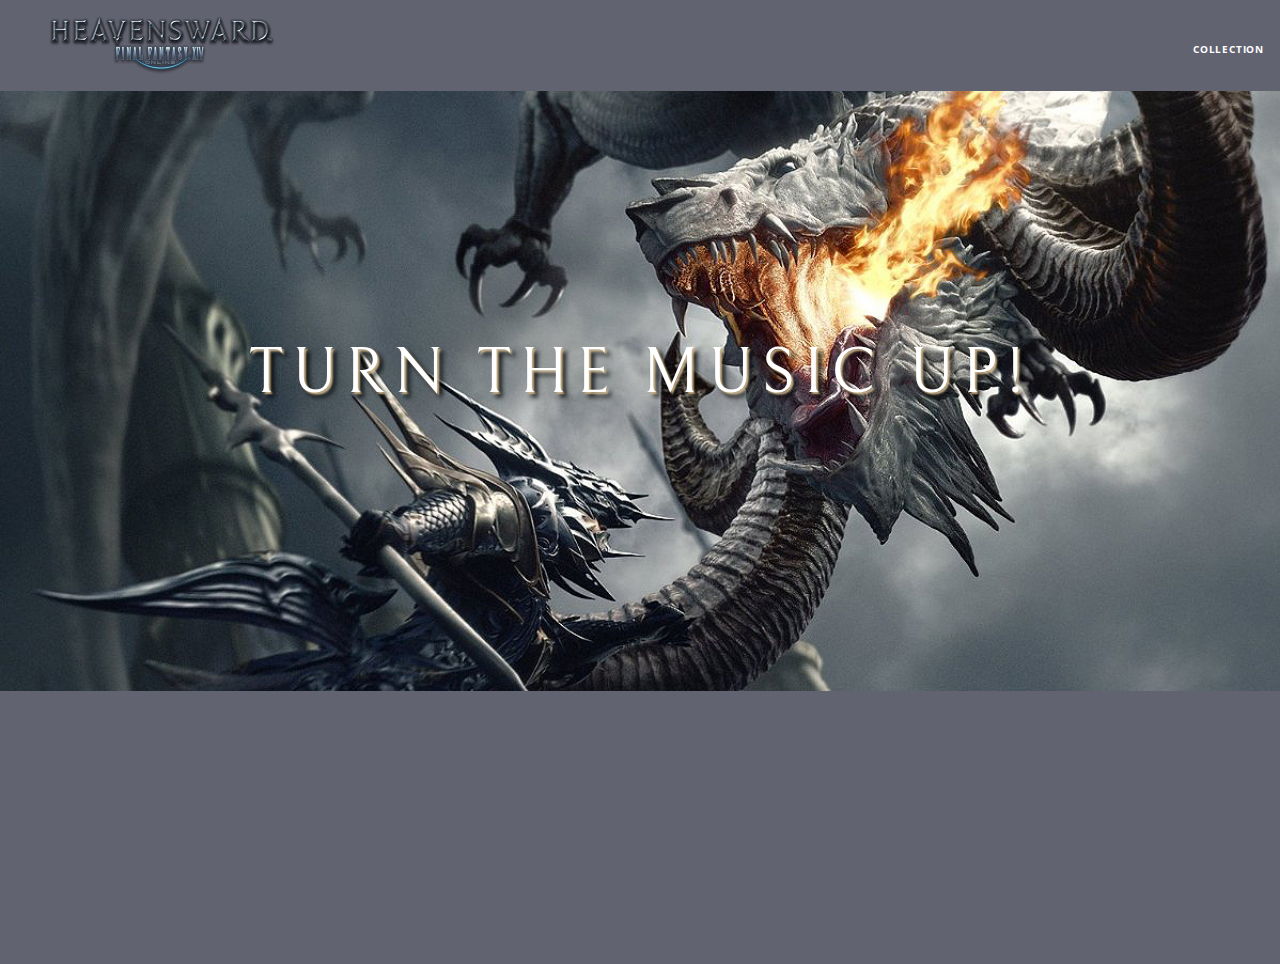
<file: index.html>
<!DOCTYPE html>
 <html>
     <head>
        <title>Koala Music</title>
        <meta name="viewport" content="width=device-width, initial-scale=1">
        <link rel="stylesheet" type="text/css" href="https://fonts.googleapis.com/css?family=Open+Sans:400,700,800" rel="stylesheet">
        <link rel="stylesheet" type="text/css" href="https://fonts.googleapis.com/css?family=Bellefair" rel="stylesheet">
        <link rel="stylesheet" type="text/css" href="http://code.ionicframework.com/ionicons/2.0.1/css/ionicons.min.css">
        <link rel="stylesheet" type="text/css" href="styles/normalize.css">
        <link rel="stylesheet" type="text/css" href="styles/main.css">
         <link rel="stylesheet" type="text/css" href="styles/landing.css">
     </head>
     <body class="landing">
          <nav class="navbar"> <!-- nav bar -->
                <a href="index.html" class="logo">
             <img src="assets/images/heavenlogo.png" alt="heaven logo">
         </a>
         <div class="links-container">
             <a href="collection.html" class="navbar-link">collection</a>
         </div>
         </nav>
         <section class="hero-content">
             <h1 class="hero-title">Turn the music up!</h1>
         </section>
          <section class="selling-points container clearfix"> <!-- selling points -->
             <div class="point column third">
                 <span class="ion-music-note"></span>
                 <h5 class="point-title">Choose your music</h5>
                 <p class="point-description">The world is full of music; why should you have to listen to music that someone else chose?</p>
              </div>
             <div class="point column third">
                 <span class="ion-radio-waves"></span>
                 <h5 class="point-title">Unlimited, streaming, ad-free</h5>
                 <p class="point-description">No arbitrary limits. No distractions.</p>
             </div>
            <div class="point column third">
                 <span class="ion-iphone"></span>
                 <h5 class="point-title">Mobile enabled</h5>
                 <p class="point-description">Listen to your music on the go. This streaming service is available on all mobile platforms.</p>
           </div>
         </section>
         <script src="scripts/utilities.js"></script>
         <script src="scripts/landing.js"></script>
    </body>
 </html>
</file>
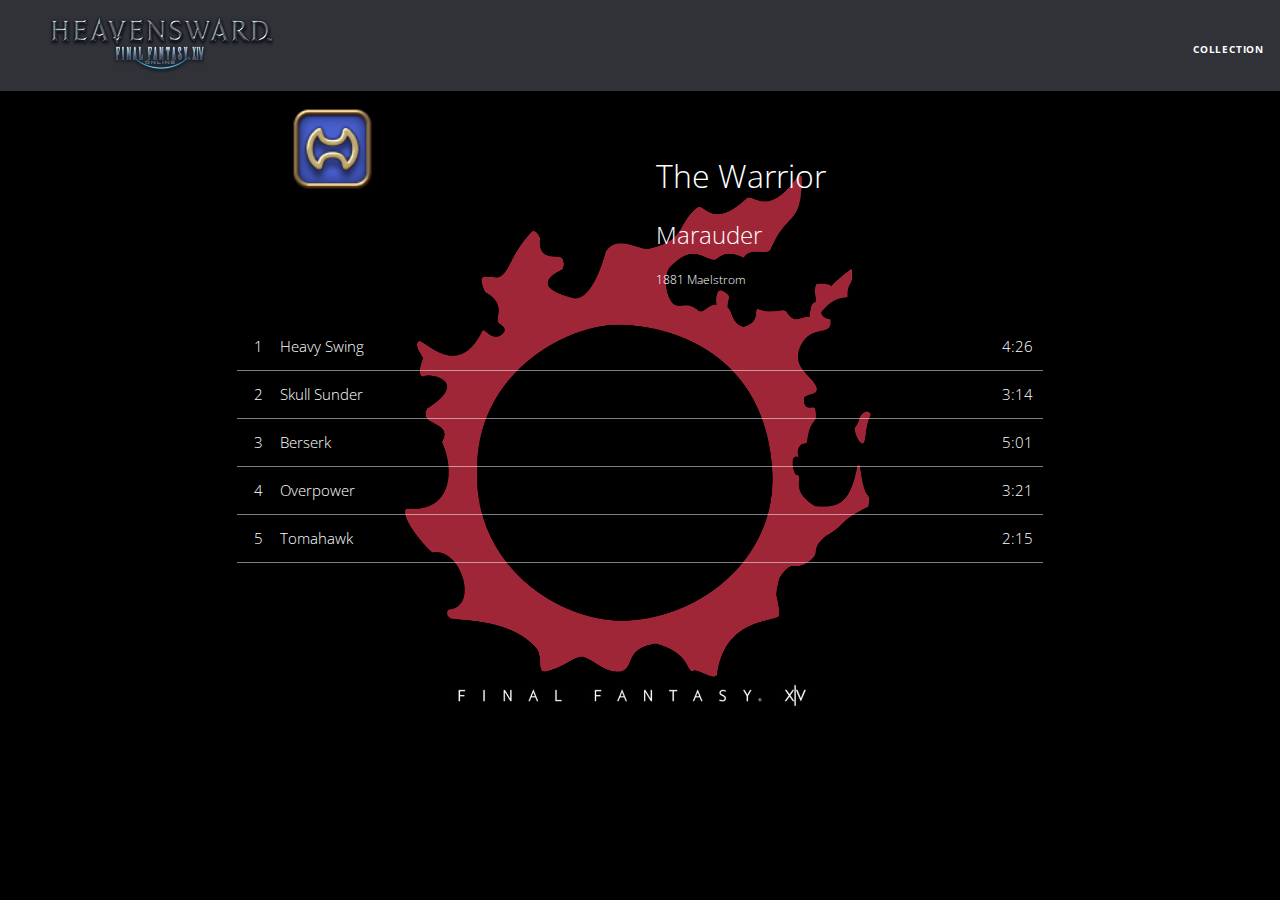
<file: album.html>
<!DOCTYPE html>
 <html>
     <head>
       <meta name="viewport" content="width=device-width, initial-scale=1">
         <link rel="stylesheet" type="text/css" href="http://fonts.googleapis.com/css?family=Open+Sans:400,800,600,700,300">
         <link rel="stylesheet" type="text/css" href="http://code.ionicframework.com/ionicons/2.0.1/css/ionicons.min.css">
         <link rel="stylesheet" type="text/css" href="styles/normalize.css">
         <link rel="stylesheet" type="text/css" href="styles/main.css">
         <link rel="stylesheet" type="text/css" href="styles/album.css">
      </head>
      <body class="album">
         <nav class="navbar"> <!-- nav bar -->
             <a href="index.html"  class="logo">
                 <img src="assets/images/heavenlogo.png" alt="heaven logo">
             </a>
             <div class="links-container">
                 <a href="collection.html" class="navbar-link">collection</a>
             </div>
         </nav>
          <main class="album-view container narrow">
             <section class="clearfix">
                 <div class="column half">
                     <img src="assets/images/album_covers/01.png" class="album-cover-art">
                 </div>
                 <div class="album-view-details column half">
                     <h2 class="album-view-title">The Warrior</h2>
                     <h3 class="album-view-artist">Marauder</h3>
                     <h5 class="album-view-release-info">Maelstrom</h5>
                 </div>
             </section>
               <table class="album-view-song-list">
             </table>
         </main>
           <script src="scripts/album.js"></script>
    </body>
 </html>
</file>
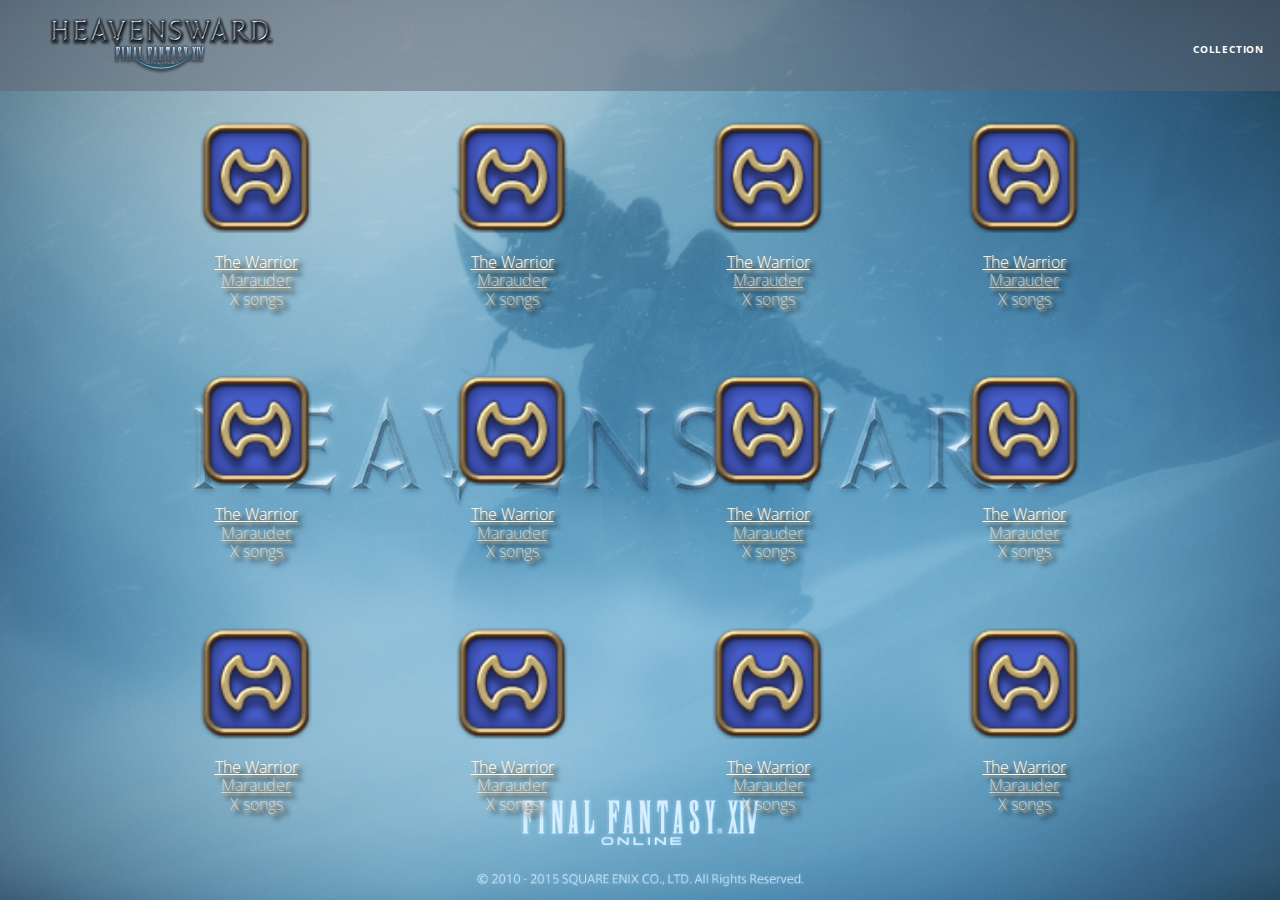
<file: collection.html>
<!DOCTYPE html>
 <html>
     <head>
         <title>Koala MUSIC</title>
         <meta name="viewport" content="width=device-width, initial-scale=1">
         <link rel="stylesheet" type="text/css" href="https://fonts.googleapis.com/css?family=Open+Sans:400,700,800">
         <link rel="stylesheet" type="text/css" href="http://code.ionicframework.com/ionicons/2.0.1/css/ionicons.min.css">
         <link rel="stylesheet" type="text/css" href="styles/normalize.css">
         <link rel="stylesheet" type="text/css" href="styles/main.css">
         <link rel="stylesheet" type="text/css" href="styles/collection.css">
     </head>
     <body class="collection">
           <nav class="navbar"> <!-- nav bar -->
             <a href="index.html" class="logo">
                 <img src="assets/images/heavenlogo.png" alt="heaven logo">
             </a>
             <div class="links-container">
                 <a href="collection.html" class="navbar-link">collection</a>
             </div>
         </nav>
        <section class="album-covers container clearfix">
         
     </section>
         <script src="scripts/collection.js"></script>
     </body>
 </html>
</file>
<file: styles/main.css>
*, *:before, *:after {
    -moz-box-sizing: border-box;
    -webkit-box-sizing: border-box;
    box-sizing: border-box;
}

 .container {
     margin: 0 auto;
     max-width: 64rem;
 }

 .container.narrow {
     max-width: 56rem;
 }

/* Medium and small screens (640px) */
 @media (min-width: 640px) {
     html { font-size: 112%; }
 
 
.column {
         float: left;
         padding-left: 1rem;
         padding-right: 1rem;
 }

 .column.full { width: 100%; }
     .column.two-thirds { width: 66.7%; }
     .column.half { width: 50%; }
     .column.third { width: 33.3%; }
     .column.fourth { width: 25%; }
     .column.flow-opposite { float: right; } 
     
}

 /* Large screens (1024px) */
 @media (min-width: 1024px) {
      html { font-size: 120%; }
 }


html {
     height: 100%; /* makes sure our HTML takes up 100% of the browser window */
     font-size: 100%;
 }
 
 body {
     font-family: 'Open Sans'; /* sets our font to the "Open Sans" typeface */
     color: white;             /* sets the text color to white */
     min-height: 100%;         /* says the height of the body must be, at minimum, 100% of the window */
     /*background-color: #626370  MY TEST. WHY IS THE body.landing version needed, if I can put this in b */
 }
 
 .navbar {
     position: relative; 
     padding: 0.5rem;
     background-color:rgba(98, 99, 112, 0.5);
    z-index: 1;
 }
 
 .navbar .logo { /* space between .navbar and .logo means descendant selector The browser applies the style to elements of the logo class which are contained in elements of the navbar class. If no space, it means the navbar element that has the .logo applied to it*/
     position: relative; /* positioning will be explained in a resource */
     left: 2rem;
     cursor: pointer;
 }

.navbar .links-container {
     display: table;
     position: absolute;
     top: 0;
     right: 0;
     height: 100px;
     color: white;
    text-decoration: none;
}


 .links-container .navbar-link {
     display: table-cell;
     position: relative;
     height: 100%;
     padding-left: 1rem;
     padding-right: 1rem;
     /* #4 */
     vertical-align: middle;
     color: white;
     font-size: 0.625rem;
     letter-spacing: 0.05rem;
     font-weight: 700;
     text-transform: uppercase;
     /* #3 */
     text-decoration: none;
     cursor: pointer;
 }
 
   /* #5 */
 .links-container .navbar-link:hover {
     color: rgb(211, 142, 73);
 }

.links-container .navbar-link:active {
    background-color: white;
}

.clearfix::before,
.clearfix::after {
   content: " ";
   display: table;
}

.clearfix::after {
   clear: both;
}
</file>
<file: styles/landing.css>
body.landing {
     background-color: #626370;

}
 

 .hero-content {
     position: relative; /* positioning will be explained in a resource */
     min-height: 600px;  /* hero content element must be _at least_ 600 pixels */
     font-family: 'Bellefair', serif;
     color: white;       
    background-image: url(../assets/images/bg.jpg);
     background-repeat: no-repeat;
     background-position: center center;
     background-size: cover;
 }

.hero-content .hero-title {
     position: absolute;             /* positioning will be explained in a resource */
     top: 40%;                       /* positioning will be explained in a resource */
     -webkit-transform: translateY(-50%);
     -moz-transform: translateY(-50%);
     -ms-transform: translateY(-50%);
     transform: translateY(-50%);
     width: 100%;                    /* makes sure the title inhabits the full width of its container */
     text-align: center;             /* aligns text in the horizontal center of the element */
     font-size: 4rem;                /* specifies the size of the font in root em units */
     font-weight: 300;               /* makes the font thinner or lighter weight */
     text-transform: uppercase;      /* transforms the text to be all uppercase lettering */
     letter-spacing: 0.5rem;         /* puts 0.5 root ems worth of space between each letter */
     text-shadow: 2px 2px 2px #CAB388, 5px 5px 5px #000000; /* creates a shadow underneath the text for readability over the image */
 }

 .selling-points {
     position: relative;
}
 
 .point {
     position: relative;
     padding: 2rem;
     text-align: center;
     opacity: 0;
     -webkit-transform: scaleX(0.9) translateY(3rem);
     -moz-transform: scaleX(0.9) translateY(3rem);
     transform: scaleX(0.9) translateY(3rem);
     -webkit-transition: all 0.25s ease-in-out;
     -moz-transition: all 0.25s ease-in-out;
     transition: all 0.25s ease-in-out;
     -webkit-transition-delay: 0.2s;
     -moz-transition-delay: 0.2s;
     transition-delay: 0.2s;
 }
 
 .point .point-title {
     font-size: 1.25rem;
 }
 
 .ion-music-note,
 .ion-radio-waves,
 .ion-iphone {
     color: #d38e49;
     font-size: 5rem;
 }
</file>
<file: styles/album.css>
body.album {
     background-image: url(../assets/images/blurred_backgrounds/blur_bg_3.jpg);
    background-color: black;
     background-repeat: no-repeat;
     background-attachment: fixed;
     background-position: center center;
     background-size: 80%; 
   
 }

.album-cover-art {
     position: relative;
     left: 20%;
     margin-top: 1rem;
     width: 20%;
 }

 .album-view-details {
     position: relative;
     top: 1.5rem;
     padding: 1rem;
 }

 .album-view-details .album-view-title {
     font-weight: 300;
     font-size: 2rem;
 }

 .album-view-details .album-view-artist {
     font-weight: 300;
     font-size: 1.5rem;
 }
 
 .album-view-details .album-view-release-info {
     font-weight: 300;
     font-size: 0.75rem;
 }


 .album-view-song-list {
     width: 90%;
     margin: 1.5rem auto;
     font-weight: 300;
     font-size: 0.95em;
     border-collapse: collapse;
 }


 .album-view-song-item {
     height: 3rem;
     /* #1 */
     border-bottom: 1px solid rgba(255,255,255,0.5);
 }


 .song-item-number {
     text-align: center;
     width: 5%;
     min-width: 30px;
 }
 
 .song-item-title {
     width: 85%;
 }
 
 .song-item-duration {
     width: 5%;
 }
 
 .album-song-button {
     text-align: center;
     font-size: 14px;
     background-color: white;
     color: maroon;
     border-radius: 50% 50%;
     display: inline-block;
     width: 28px;
     height: 28px;
 }
 
.album-song-button:hover {
     cursor: pointer;
     color: white;
     background-color: maroon;
 }
 
 .album-song-button span {
     line-height: 28px;
 }

 @media (max-width: 640px) and (min-width: 320px) {
     .album-view-details {
         text-align: center;
     }
     
     .album-view-title {
         margin-top: 0;   
     }
 }

 /* #3 */
 @media (max-width: 1024px) and (min-width: 320px) {
    .album-view-song-list {
         position: relative;
         top: 1rem;
         width: 80%;
         margin: auto;
     }
 }
</file>
<file: styles/collection.css>
body.collection {
     background-image: url(../assets/images/blurred_backgrounds/blur_bg_2.jpg);
     background-repeat: no-repeat;
     background-attachment: fixed;
     background-position: center center;
     background-size: cover;
     }

.album-covers {
     position: relative;
 }

.collection-album-container {
     position: relative;
     margin-top: 30px;
     margin-bottom: 20px;
     text-align: center;
 }

 .collection-album-container .caption {
     margin-top: 10px;
 }

.collection-album-container .caption p {
     font-size: 1rem;
     font-weight: 300;
     color: rgba(255, 255, 255, 0.6);
    text-shadow: 2px 2px 2px #CAB388, 5px 5px 5px #000000;
 }


 .collection-album-container .caption p a {
     color: rgba(255, 255, 255, 0.6);
     text-shadow: 2px 2px 2px #CAB388, 5px 5px 5px #000000;
 }
 
 .collection-album-container .caption p a.album-name {
     color: white;
     text-shadow: 2px 2px 2px #CAB388, 5px 5px 5px #000000;
 }
 
.collection-album-container img {
     width: 50%;
 }
</file>
